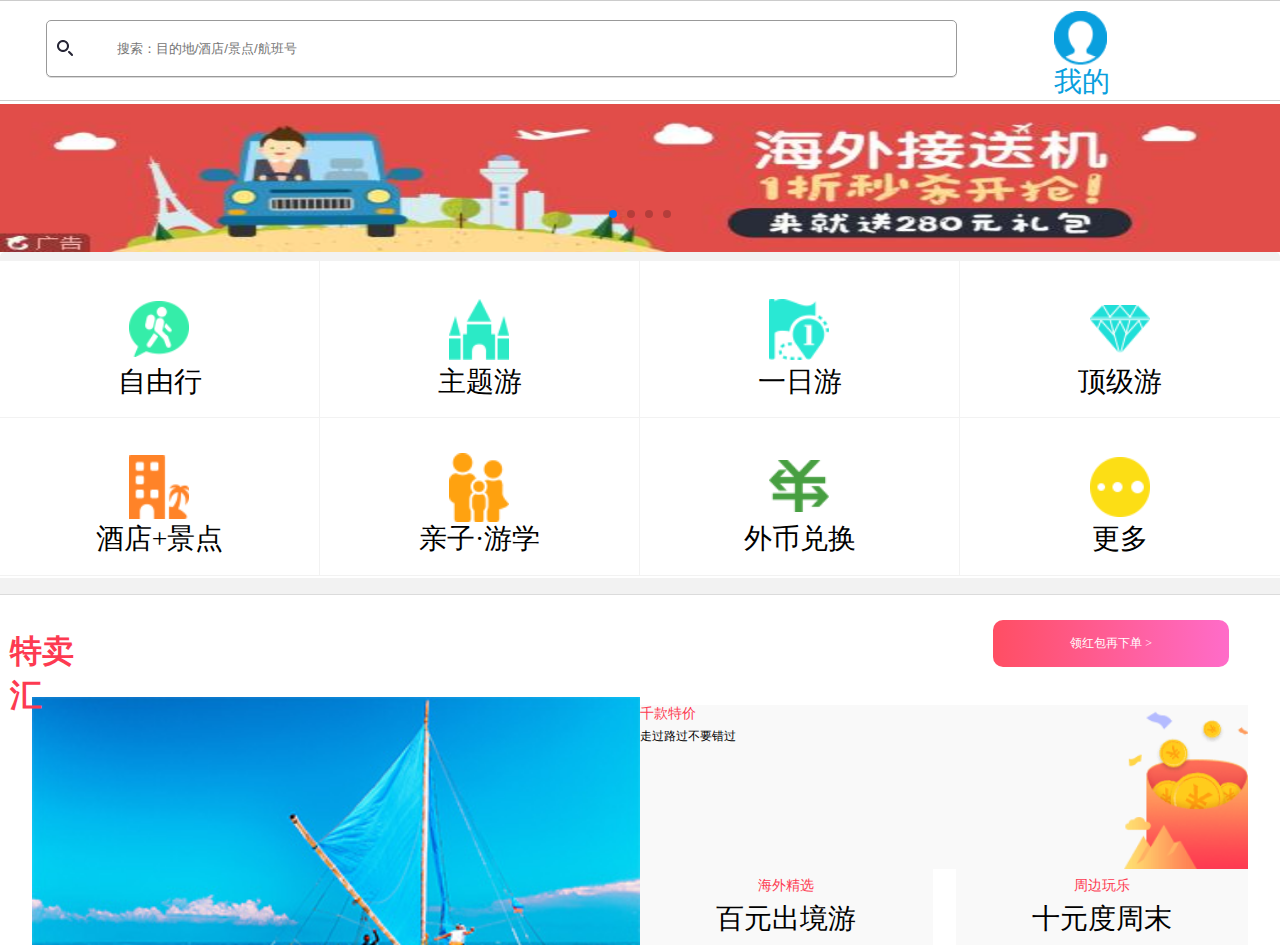
<file: index.html>
<!DOCTYPE html>
<html lang="en" ng-app="wsscat">
<head>
	<meta charset="UTF-8">
	<meta name="viewport" content="width=device-width, initial-scale = 1, user-scalable = no">
	<title>携程</title>
	<link rel="stylesheet" href="swiper-3.3.1.min.css">
	<link rel="stylesheet" href="index.css">
	<script src="angular.js"></script>
	<script src="angular-route.js"></script>
	<script src="base.js"></script>
	<script src="swiper-3.3.1.min.js"></script>
</head>
<body>
	<div ng-view=""></div>
</body>
</html>
</file>
<file: index.css>
*{
	margin: 0;
	padding: 0;
}
html,body{
	width: 100%;
	height: 100%;
	font-size: 100px;
	margin: 0 auto;
}
img{
	display: block;
}
a{
text-decoration: none;
color: #000;
}
i,dfn{
	font-style: normal;
}
ul li{
	list-style: none;
}
header{
	border-top: 1px solid #cccccc;
	border-bottom: 1px solid #cccccc;
	height: 0.43rem;
	width: 100%;
	overflow: hidden;
	position: fixed;
	top: 0;
	left: 0;
	background-color: #fff;
	display: flex;
	z-index: 10;
}
.head_left{
	text-align: center;
	line-height: 0.24rem;
	width: 81%;
}
.head_left input{
	width: 81%;
	height: 0.24rem;
	border:1px solid #999999;
	border-radius: 5px;
	box-shadow: 0 1px 0 #d9d9d9;
	display: block;
	margin-top: 0.08rem;
	margin-left: 0.2rem;
	padding-left: 0.3rem;
	background:url(img/search.png)no-repeat;
	background-position: 10px center;

}
.head_right{
	position: relative;
	display: block;
	width: 0.3rem;
}
.head_right a{
	width: 0.3rem;
	height: 0.26rem;
	background: url(img/tou.png) no-repeat ;
	background-size: 0.23rem;
	position: absolute;
	left: 25%;
	top: 10%;
}	
.head_right span{
	width: 0.3rem;
	font-size: 0.12rem;
	display: block;
	position: absolute;
	left:25%;
	bottom: 0;
	color: #099fde;
	cursor: pointer;
}
.swiper-container {
   	height:0.64rem;
    width: 100%;
    overflow: hidden;
    position: relative;
    margin-top: 0.45rem;
}   
.swiper-slide {
    height: 0.64rem;
    width: 100%;
    background: #fff;
    overflow: hidden;
    display: -webkit-box;
    display: -ms-flexbox;
    display: -webkit-flex;
    display: flex;
    -webkit-box-pack: center;
    -ms-flex-pack: center;
    -webkit-justify-content: center;
    justify-content: center;
    -webkit-box-align: center;
    -ms-flex-align: center;
    -webkit-align-items: center;
    align-items: center; 
}
.swiper-slide img{
	height:0.64rem;
	width: 100%;
}
.main1{
	background: #ff697a;
	border-radius: 5px;
	display: flex;
	height: 0.9rem;
	width: 98%;
	margin: 0 auto;
	margin-top: 0.04rem;
	font-size: 16px;
}
.main1 a{
	color:#fff;	
}
.main1_1{
	flex:1;
	border-right: 1px solid #fff;
	background:url(img/bg1.png) no-repeat;
	background-size: 0.4rem;
	background-position: center 80%;
	text-align: center;
	line-height: 55px;
	margin-left: 1%;
}
.main1_2{
	flex:1;
	border-right: 1px solid #fff;
}
.main1_3{
	flex:1;
}
.main1_2_1:nth-of-type(1){
	line-height: 0.45rem;
	text-align: center;
	border-bottom: 1px solid #fff;
	height: 0.45rem;
}
.main1_2:nth-of-type(2){
	line-height: 0.45rem;
	text-align: center;
}
.main1_3_1:nth-of-type(1){
	line-height: 0.45rem;
	text-align: center;
	border-bottom: 1px solid #fff;
	height: 0.45rem;
}
.main1_3:nth-of-type(3){
	line-height: 0.45rem;
	text-align: center;
}


.main2{
	background: #3d98ff;
	border-radius: 5px;
	display: flex;
	height: 0.9rem;
	width: 98%;
	margin: 0 auto;
	margin-top: 0.04rem;
	font-size: 16px;
}
.main2 a{
	color:#fff;	
}
.main2_1{
	flex:1;
	border-right: 1px solid #fff;
	background:url(img/bg3.png) no-repeat;
	background-size: 0.4rem;
	background-position: center 80%;
	text-align: center;
	line-height: 55px;
}
.main2_2{
	flex:1;
	border-right: 1px solid #fff;
}
.main2_3{
	flex:1;
}
.main2_2_1:nth-of-type(1){
	line-height: 0.45rem;
	text-align: center;
	border-bottom: 1px solid #fff;
	height: 0.45rem;
}
.main2_2:nth-of-type(2){
	line-height: 0.45rem;
	text-align: center;
}
.main2_3_1:nth-of-type(1){
	line-height: 0.45rem;
	text-align: center;
	border-bottom: 1px solid #fff;
	height: 0.45rem;
}
 .main2_3:nth-of-type(3){
	line-height: 0.45rem;
	text-align: center;
}
.main3{
	background: #44c522;
	border-radius: 5px;
	display: flex;
	height: 0.9rem;
	width: 98%;
	margin: 0 auto;
	margin-top: 0.04rem;
	font-size: 16px;
}
.main3 a{
	color:#fff;	
}
.main3_1{
	flex:1;
	border-right: 1px solid #fff;
	background:url(img/bg2.png) no-repeat;
	background-size: 0.4rem;
	background-position: center 80%;
	text-align: center;
	line-height: 55px;
}
.main3_2{
	flex:1;
	border-right: 1px solid #fff;
}
.main3_3{
	flex:1;
}
.main3_2_1:nth-of-type(1){
	line-height: 0.45rem;
	text-align: center;
	border-bottom: 1px solid #fff;
	height: 0.45rem;
}
.main3_2:nth-of-type(2){
	line-height: 0.45rem;
	text-align: center;
}
.main3_3_1:nth-of-type(1){
	line-height: 0.45rem;
	text-align: center;
	border-bottom: 1px solid #fff;
	height: 0.45rem;
}
.main3_3:nth-of-type(3){
	line-height: 0.45rem;
	text-align: center;
}
.main4{
	background: #fc9720;
	border-radius: 5px;
	display: flex;
	height: 0.9rem;
	width: 98%;
	margin: 0 auto;
	margin-top: 0.04rem;
	font-size: 16px;
}
.main4 a{
	color:#fff;	
}
.main4_1{
	flex:1;
	border-right: 1px solid #fff;
	background-position: center 80%;
	text-align: center;
}
.main4_1_1:nth-of-type(1){
	line-height: 0.45rem;
	text-align: center;
	border-bottom: 1px solid #fff;
	height: 0.45rem;
}
.main4_1:nth-of-type(1){
	line-height: 0.45rem;
	text-align: center;
}
.main4_2{
	flex:1;
	border-right: 1px solid #fff;
}
.main4_3{
	flex:1;
}
.main4_2_1:nth-of-type(1){
	line-height: 0.45rem;
	text-align: center;
	border-bottom: 1px solid #fff;
	height: 0.45rem;
}
.main4_2:nth-of-type(2){
	line-height: 0.45rem;
	text-align: center;
}	    
.main4_3_1:nth-of-type(1){
	line-height: 0.45rem;
	text-align: center;
	border-bottom: 1px solid #fff;
	height: 0.45rem;
}
.main4_3:nth-of-type(3){
	line-height: 0.45rem;
	text-align: center;
}
.main5{
	height: 1.37rem;
	width: 100%;
	margin: 0 auto;
	border-radius: 5px;
	border-top:0.04rem solid #f2f2f2;

}
.main5 a{
	font-size: 0.12rem;
	position: absolute;
	top: 65%;
	width: 100%;
	text-align: center;
}
.main5 div{
	border-right: 1px solid #f2f2f2;
	border-bottom: 1px solid #f2f2f2;
	height: 0.68rem;
	width:25%;
	float: left;
	position: relative;	box-sizing: border-box;
}
.main5_1{
	background:url(img/1.png) no-repeat center 40%;
	background-size: 0.26rem;
	
}
.main5_2{
	background:url(img/2.png) no-repeat center 40%;
	background-size: 0.26rem;

}
.main5_3{
	background:url(img/3.png) no-repeat center 40%;
	background-size: 0.26rem;

}
.main5 .main5_4{
	background:url(img/4.png) no-repeat center 40%;
	background-size: 0.26rem;
	border-right: 0;
}
.main5_5{
	background:url(img/5.png) no-repeat center 40%;
	background-size: 0.26rem;

}
.main5_6{
	background:url(img/6.png) no-repeat center 40%;
	background-size: 0.26rem;

}
.main5_7{
	background:url(img/7.png) no-repeat center 40%;
	background-size: 0.26rem;

}
.main5 .main5_8{
	background:url(img/8.png) no-repeat center 40%;
	background-size: 0.26rem;
	border-right: 0;
}
.main6{
	border-top:0.07rem solid #f2f2f2;
	height: 2.33rem;
	border-bottom: 0.01rem solid #dbdbdb;
}
.main6_top{
	width: 100%;
	height: 0.44rem;
	border-top:1px solid #dbdbdb;
	display: flex;
	
	position: relative;
}
.main6_top li a{
	font-size: 0.14rem;
	display: block;
}
.main6_top li:nth-of-type(1) a{
	color: #fd3a51;
	font-weight: bold;
	margin-top:0.15rem;
	margin-left: 10%;
}
.main6_top li:nth-of-type(2) a{
	font-size: 12px;
	width: 1.02rem;
	height: 0.2rem;
	border-radius: 10px;
	background:-webkit-linear-gradient(left,#ff4e63,#ff6cc9);
	text-align: center;
	line-height: 0.2rem;
	color: #fff;
	margin-top:0.11rem;
	position: absolute;
	right: 0.22rem;
}
.main6_bottom{
	height: 1.79rem;
	margin: 0 auto;
	width: 95%;
	display: flex;
}
.main6_bottom div{
	flex: 1;	
}
.main6_bl{
	width: 100%;
	height: 1.79rem;
}
.main6_bl img{
	width: 100%;
}
.main6_bl p{
	width: 1.5rem;
	height: 0.32rem;
	font-size: 13px;
	line-height: 17px;
	overflow: hidden;
	text-overflow: ellipsis
}
.main6_bl div{
	font-size: 18px;
}
.main6_bl div b{
	color: #ff495e;
}
.main6_bl div b dfn{
	font-size:13px;
}
.main6_bl div b i{
	font-weight: normal;
}
.main6_bl div span{
	display: inline-block;
	background:#fd3a51;
	color: #fff;
	font-size: 12px;
	border-radius: 8px;
	padding: 1px 6px;
	margin-left: 0.05rem;
}

.qiankuan{
	width: 100%;
	height: 0.71rem;
	background:#f9f9f9;
	position: relative;
	margin-top: 8px;
}
.main6_br div dl{
	width: 100%;
}
.main6_br div dt{
	color:#fd3a51;
	font-size: 14px;
	width: 100%;
}
.main6_br div dd{
	margin-top: 5px;
}
.qiankuan dd{
	font-size: 12px;
}
.qiankuan img{
	width: 0.54rem;
	height: 0.71rem;
	position: absolute;
	right: 0;
	top: 0;
}
.qiankuan_xia{
	display: flex;
	height: 1.1rem;
}
.qiankuan_xia dd{
	font-size: 0.12rem;
}
.zhoubian{
	flex: 1;
	height: 100%;
	position: relative;
	text-align: center;
	background: #f9f9f9;
}
.zhoubian dl{

	width: 0.76rem;
	margin-top: 8px; 
	
}
.main6 .haiwai{
	flex: 1;
	height: 100%;
	position: relative;
	text-align: center;
	border-right: 0.1rem solid #fff;
	background: #f9f9f9;
}
.haiwai dl{
	width: 0.76rem;
	margin-top: 8px; 
}
.zhoubian img{
	width: 0.5rem;
	height: 0.35rem;
	margin: 0 auto;
	margin-top: 10%;
}
.haiwai img{
	width: 0.5rem;
	height: 0.35rem;
	margin: 0 auto;
	margin-top: 10%;
}
.main7{
	border-top: 8px solid #f2f2f2;
	border-bottom: 1px solid #dbdbdb;
	height: 2.88rem;
}
.main7_top{
	width: 100%;
	height: 0.44rem;
	border-top:1px solid #dbdbdb;
	display: flex;
	position: relative;
}
.main7_top li a{
	font-size: 0.14rem;
	display: block;
}
.main7_top li:nth-of-type(1) a{
	color: #ff940a;
	font-weight: bold;
	margin-top:0.15rem;
	margin-left: 10%;
}
.main7_top li:nth-of-type(2) a{
	font-size: 12px;
	width: 1.02rem;
	height: 0.2rem;
	border-radius: 10px;
	background: -webkit-linear-gradient(left,#ffa93a,#ffd35c);
	text-align: center;
	line-height: 0.2rem;
	color: #fff;
	
	margin-top:0.11rem;
	position: absolute;
	right: 0.22rem;
}
.main7_bottom{
	display: flex;
	width: 100%;
}
.main7_bottom ul{
	flex: 1;
}
.main7_bottom img{
	width: 1.59rem;
}
.box{
	border-top:0.08rem solid #f2f2f2;
	height: 0.5rem;
	width: 100%;
	display: flex;
}
.box div{
	border-top: 1px solid #dbdbdb;
	border-bottom: 1px solid #dbdbdb;
	flex: 1;
	font-size:12px;
	text-align: center; 
	padding-top: 0.26rem;
	position: relative;
}
.phone a{
	position: absolute;
	display: block;
	width: 0.2rem;
	height: 0.18rem;
	background:url(img/un_ico_home_v66.png) no-repeat;
	background-size: 1.04rem 3.27rem;
	background-position: -0.6rem -1.53rem;
	left: 46%;
	top: 0.07rem;
}
.download a{
	position: absolute;
	display: block;
	width: 0.16rem;
	height: 0.19rem;
	background:url(img/un_ico_home_v66.png) no-repeat;
	background-size: 1.04rem 3.27rem;
	background-position: -0.6rem -1.73rem;
	left: 45%;
	top: 8%;
}
.my a{
	position: absolute;
	display: block;
	width: 0.18rem;
	height: 0.19rem;
	background:url(img/un_ico_home_v66.png) no-repeat;
	background-size: 1.04rem 3.27rem;
	background-position: -0.6rem -3.10rem;
	left: 45%;
	top: 8%;
}
footer{
	width: 100%;
	height: 0.6rem;
	font-size: 13px;
	text-align: center;
	color: #999;
	background:#f2f2f2;
}
.foot1{
	height:0.16rem;
	line-height: 0.21rem;
	padding-top: 0.05rem;
}
.foot1 a{
	margin-right: 0.07rem;
	color: #666;
}

.foot2{
	height: 0.28rem;
	line-height: 0.28rem;
	margin:0.05rem 0;
}
</file>
